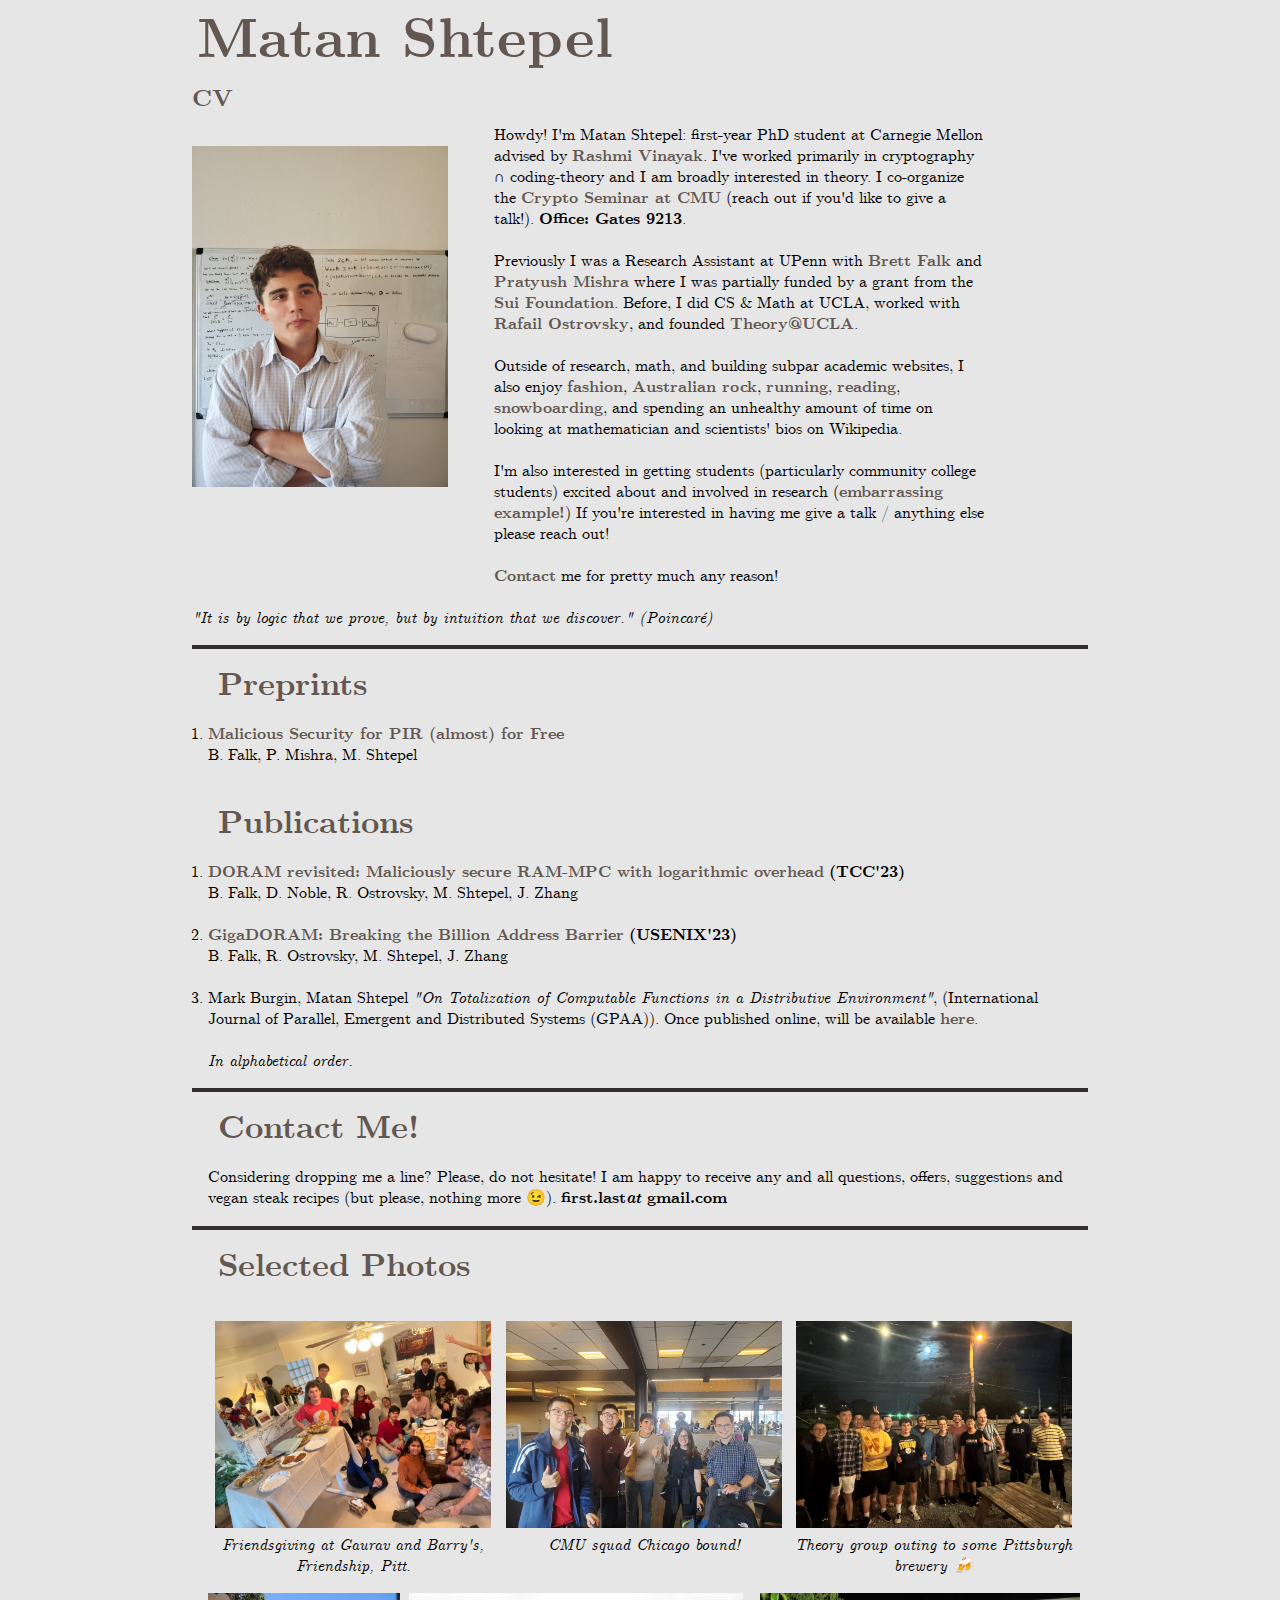
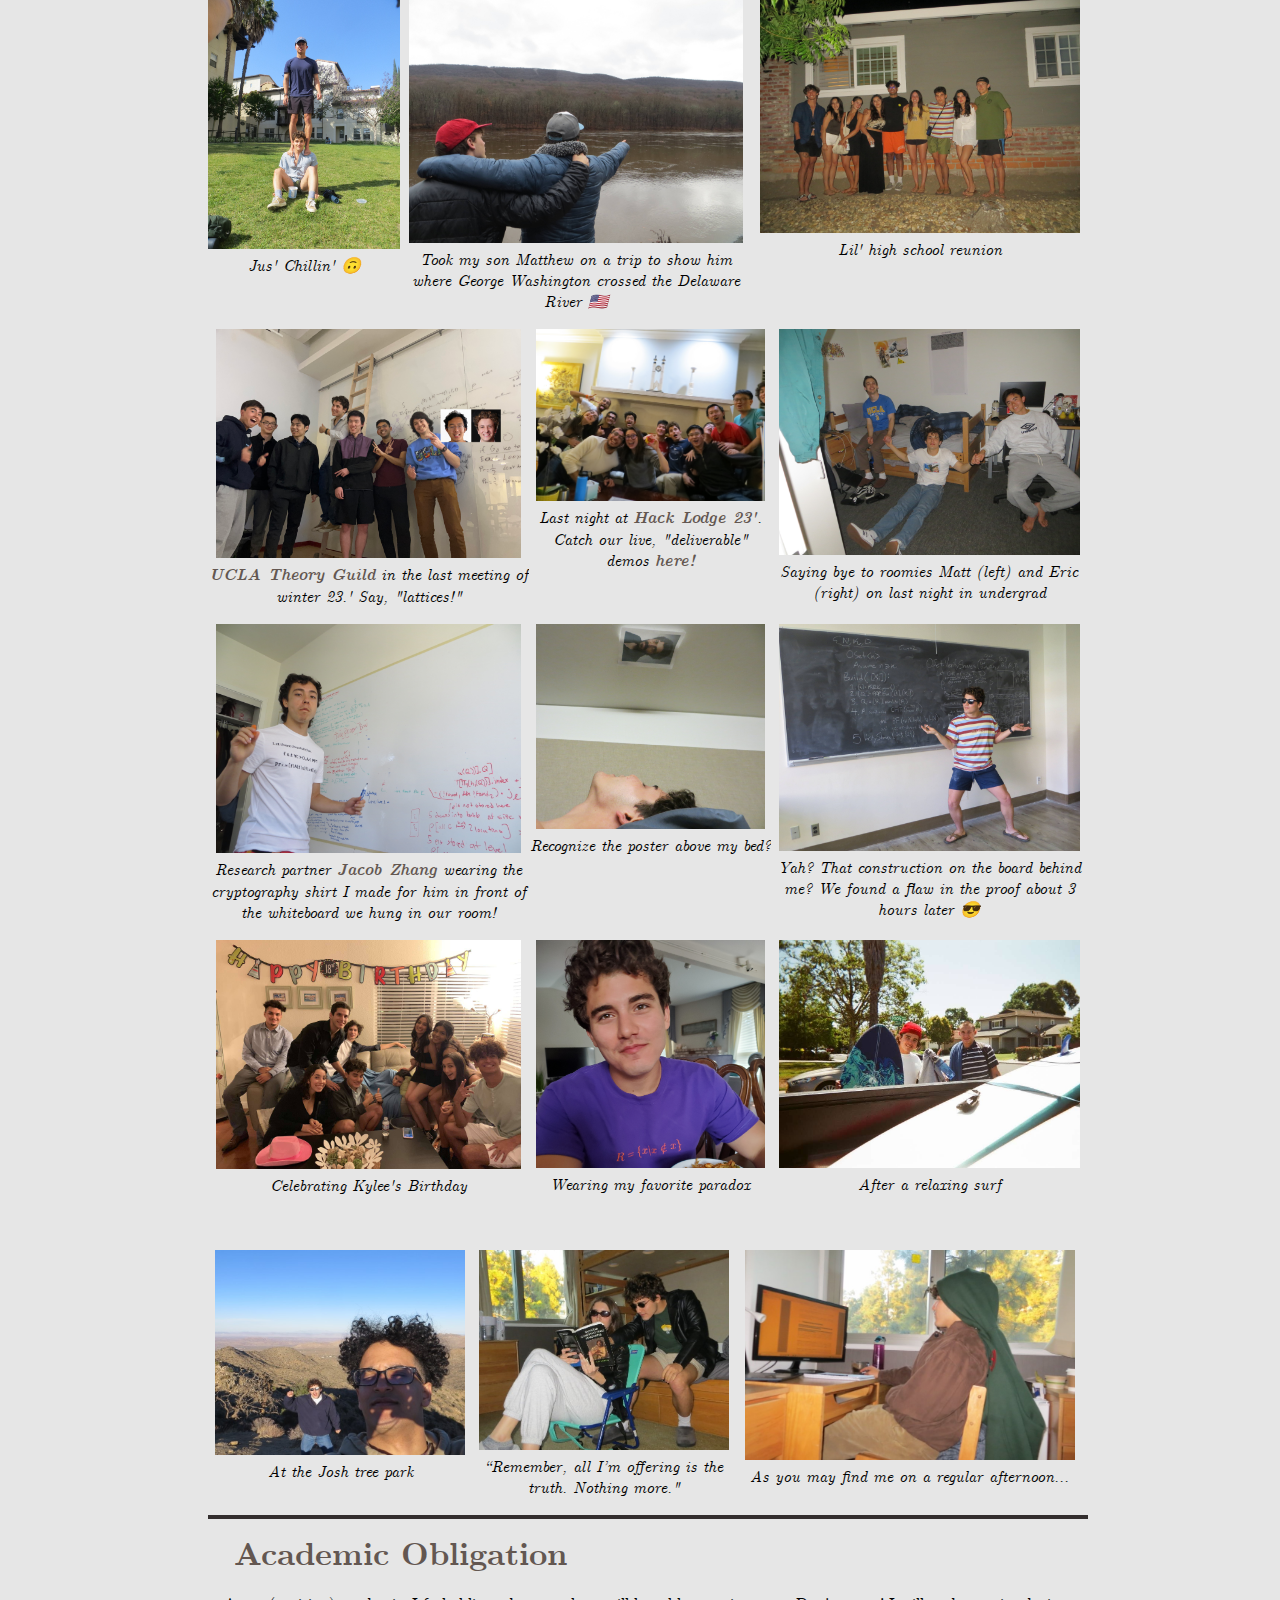
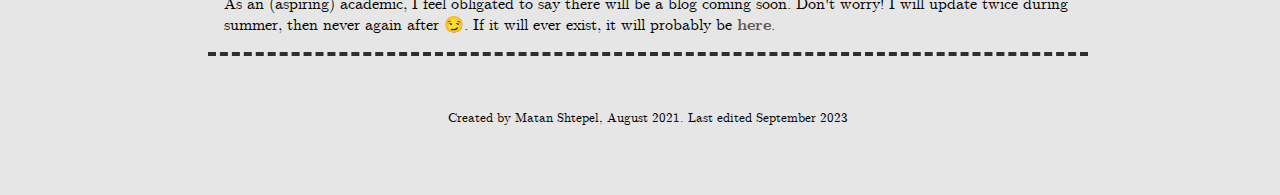
<file: index.html>
<!DOCTYPE html>
<html lang="en">

<head>
    <meta charset="UTF-8">
    <meta http-equiv="X-UA-Compatible" content="IE=edge">
    <meta name="viewport" content="width=device-width, initial-scale=1.0">
    <meta name="keywords" content="Matan Shtepel, matan shtepel, matan, shtepel">
    <meta name="author" content="Matan Shtepel">
    <meta name="description" content="Matan Shtepel's personal academic website.">
    <meta name="audience" content="Everyone">
    <title>Matan Shtepel</title>
    <link rel="icon" type="image/png" href="favicons/favicon.ico" />

    <link rel="stylesheet" href="fonts/Serif/cmun-serif.css">

    <link rel="stylesheet" href="style.css">
</head>

<body>

    <div class="page-wrapper">
        <div class="main-section">
            <h1 class="main-title">Matan Shtepel</h1>
            <h2><a href="Matan_Shtepel_CV.pdf">CV</a></h2>

            <div class="col-flexbox">
                <div class="main-pic-container">
                    <img src="images/matanPic.jpg" alt="matan shtepel" title="your standard academic portrait">
                </div>
                <p class="main-description">Howdy! I'm Matan Shtepel: first-year PhD student at Carnegie Mellon advised by <a href="https://www.cs.cmu.edu/~rvinayak/">Rashmi Vinayak</a>. 
                    I've worked primarily in cryptography ∩ coding-theory and I am broadly interested in theory. I co-organize the <a href="https://sites.google.com/view/crypto-seminar/home">Crypto Seminar at CMU</a> (reach out if you'd like to give a talk!).
                    <b>Office: Gates 9213</b>.

                    <br><br>
                    Previously I was a Research Assistant at UPenn with <a href="https://www.cis.upenn.edu/~fbrett/">Brett Falk</a> and <a href="https://pratyushmishra.com/">Pratyush Mishra</a> where I was partially funded by a grant from the <a href="https://sui.io/research-awards?ref=blog.sui.io">Sui Foundation</a>. Before, I did CS & Math at UCLA, worked with <a href="https://web.cs.ucla.edu/~rafail/">Rafail Ostrovsky</a>, and founded <a href="https://www.theoryatucla.com/">Theory@UCLA</a>.
                    <br><br>
                    
                    Outside of research, math, and building subpar academic websites, I also enjoy <a
                    href="https://rawgnarly.com/">
                    fashion</a>, <a href="https://open.spotify.com/playlist/75OcKxnQkY9noMuZA8zdtc?si=31327114845047f3">Australian rock</a>, <a href="https://photos.app.goo.gl/LNhtETAwe6pLYztR6">running</a>, <a href="https://equilibriabook.com/toc/">reading</a>,  <a
                    href="https://www.instagram.com/p/B8EsNUVD8rR/">snowboarding</a>, and spending an
                    unhealthy amount of time on looking at mathematician and scientists' bios on Wikipedia.
                    <br><br>
                    I'm also interested in getting students (particularly community college students) excited about and involved in research (<a href="https://www.youtube.com/watch?v=ZDjxeXfRyeY&t=57s">embarrassing example!</a>) If you're interested in having me give a talk / anything else please reach out!   

                    <!--
                    Outside of research and building subpar academic websites, I enjoy collaborating on
                    <a href="https://github.com/GnarlyMshtep" title="my embarrassing GitHub page"> software
                        projects</a>, reading (now: <a href="https://www.hpmor.com/">hpmor</a>), <a
                        href="https://rawgnarly.com/">goofing-around with
                        fashion</a>, <a href="https://photos.app.goo.gl/LNhtETAwe6pLYztR6">running decently often</a>, surfing badly, <a
                        href="https://www.instagram.com/p/B8EsNUVD8rR/">mediocrely snowboarding</a>, taking interest in rationality, listening to <a href="https://open.spotify.com/playlist/75OcKxnQkY9noMuZA8zdtc?si=31327114845047f3">Australian rock</a>, doing blockchain stuff, and spending an
                    unhealthy amount of time on looking at mathematician and scientists' bios on Wikipedia. 
            
                    <br><br>
                    
                    In December, I'll be applying to PhD programs in Cryptography and theory more broadly. You can find my CV <a href="matan_shtepel_cv.pdf">here</a>.-->
                    
                    <br><br>
                    <a href="mailto:matan.shtepel@gmail.com">Contact</a> me for pretty much any reason!
                        <br><br>
                </p>
            </div>
            <p class="quote"><i>"It is by logic that we prove, but by intuition that we discover." (Poincaré)</i>
            </p>
            <div class="col-flexbox">
                <!--<h3>Quick Links:</h3>

                <a class="link" href="" onclick="alert('Avalabile Soon!')">Blog</a>
                <a class="link" href="https://github.com/GnarlyMshtep">Github</a>
                <a class="link" href="" onclick="alert('Avalabile Soon!')">CV</a>
                <a class="link" href="/#contactSec">Contact</a>
                <a class="link" href="">Personal Favorites</a>
            </div>-->


            </div>
            <div class="section">
                <a name="pubs"></a>
                <h4 id="Preprints" class="section-title">Preprints</h4>
                <ol>
                    <li>
                        <a href="https://eprint.iacr.org/2023/578">Malicious Security for PIR (almost) for Free
                        </a>  <br>
                        B. Falk, P. Mishra, M. Shtepel<br>
                     
                    </li>
                    <br>
                </ol>
                <h4 id="Publications" class="section-title">Publications</h4>
                <ol>
                    <li>
                        <a href="https://eprint.iacr.org/2023/578">DORAM revisited: Maliciously secure RAM-MPC with logarithmic overhead</a> <b>(TCC'23)</b> <br>
                        B. Falk, D. Noble, R. Ostrovsky, M. Shtepel, J. Zhang<br>
                    </li>
                    <br>
                    <li>
                        
                        <p><a href="https://www.usenix.org/conference/usenixsecurity23/presentation/falk">GigaDORAM: Breaking the Billion Address Barrier</a> <b>(USENIX'23)</b> <br>
                            B. Falk, R. Ostrovsky, M. Shtepel, J. Zhang<br>
                        </p> 
                       
                        
                    </li>
                    <br>
                    <li>Mark Burgin, Matan Shtepel <i>"On Totalization of Computable Functions in a Distributive
                            Environment"</i>, (International Journal of Parallel, Emergent and
                        Distributed Systems (GPAA)). Once published online, will be available <a
                            href="https://doi.org/10.1080/17445760.2021.2016754">here</a>.
                    </li>
                </ol>
                <br>
                        
                    </ol>
                    <i>In alphabetical order.</i> 
                <!--<h2>In-Writing (added for future PhD apps)</h2>
                <ol>
                    
                    <li>
                        <b>MGigaDORAM: Practical Maliciously-Secure DORAM & RAM-MPC</b> <br>
                        We give MGigaDORAM, the first implemented maliciously secure DORAM. Although its stricter security model, MGigaDORAM is only 4x (currently estimated) slower then most efficient semi-honest DORAM (GigaDORAM). Leveraging MGigaDORAM, we extend the replicated MPC of Lindell et al (<a href="https://eprint.iacr.org/2018/570">[CGHI]</a>) to a RAM-MPC. We show that our RAM-MPC is over 100x faster than previous implementations (which were all semi-honest). We make our implementation open-source and integrate it to Xiao Wang’s <a href="https://github.com/emp-toolkit">EMP-toolkit</a>, allowing non-expert users of the framework to execute MPC computations in the RAM model.<br>
                        B. Falk, S. Kelman, R. Ostrovsky, M. Shtepel, J. Zhang<br>
                        Intend to submit to CCS23 (May)
                    </li>
                    <li>
                        <b>(2^{n},2^{n-1}) poly-logarithmic maliciously-secure RAM-MPC</b> <br>
                        We construct a (2,1) maliciously secure DORAM with logarithmic computation and communication complexity, matching the asymptotics of the best-known semi-honest constructions. Via player composition we show how to construct (2^n,2^n-1) poly-logarithmic maliciously-secure RAM-MPC.<br>
                        B. Falk, R. Ostrovsky, M. Shtepel, J. Zhang<br>
                        Intended submission not yet known.
                    </li>
                </ol>-->
            </div>

            <!-- <div class="section">
            <h4 class="section-title">Academic Interests</h4>

            <p>At large, even though I am primarily computer science and mathematics, I would claim to be fascinated
                with
                philosophy, and physics. At this early point of my academic journey, I don’t feel quite comfortable
                stating
                specific (aimed) areas of work or expertise, particularly seeing that I can’t help to enjoy every single
                course I take and frantically curious about any technical term I hear, but, for those interested in some
                further categorization, I am mostly interested in “pure-ish” areas lying in the intersection of maths
                and
                cs
                such as complexity, cryptography, and algorithms.
            </p>

            <p>To compensate for my high-uncertainty range about my desired field of expertise, for those out there
                still
                hoping to understand “who is Matan Shtepel?” I did my best to articulate what drives my particular
                scholarly
                curiosities, and then, my academic ambitions. The following lists may not be entirely exhaustive, but
                hey,
                they are something. If the following seems a bit romantic, well, that means you really are learning
                about me :)
            </p>

            <p>For starters, I have always, still do, and likely always will, have a deep appreciation for order, rules,
                and structure, which I now understand are the only ways to exceed our inborn biases and human notions,
                but
                more personally, I think games without rules are simply no fun -- at least not in an
                intellectual-challenge
                sense, which bring me great joy. That being said, there are few things that I find as fulfilling as
                tackling
                hard tasks, distinctly those which demand a combination of creativity and deductive reasoning. As
                painful as
                the process leading up to it often is, I find the moment in which my brain switches from the “I have no
                knowledge at all of this strange coalescence of phrases and symbols” state to “I understand!” virtually
                addicting. Beyond such practical concerns, I am driven by the beauty of subjects I am so fortunate to
                study,
                and this is tougher to describe as its not “rational” or explicit, perhaps its about admiring successful
                information compression or the awe of the achievement of my fellow ape-descendants, but when I watched a
                Bertnard Russel interview, studied the fundamentals of topology, or get the first glimpse of Turing
                Machines, my heart was just filled with incredible feeling -- truly indescribable.
            </p>

            <p>Simply (and naively) stated, I am pursuing a career in academia because I believe contributing to the
                ever-growing pool of human knowledge and training others to do the same is the most noble way I can
                spend my
                life/finite time on this earth, and beyond, as far as my limited predictive powers enable me to see, I
                think
                I will find deep happiness within that career. Being able to deeply delve into a topic without a brow
                raised
                and a “you are thinking too much” stated, is a privilege I am willing to work hard for. I must say, from
                time to time I do struggle with the infatuation of visions of fame and glory, but I do my best to stick
                to
                my purest motives and let the many reasons and experiences above determine my life-long ambitions.
                While it’s both difficult to explicitly articulate and awkward to self-state, I would say my burning
                curiosity, not quite fixated on application, chasing a paramount understanding of the space of ideas,
                and
                thirsty for an earnest challenge.
            </p>

        </div>-->





            <div id="contactSec" class="section">
                <h4 class="section-title">Contact Me!</h4>
                <p>Considering dropping me a line? Please, do not hesitate! I am happy to receive any and all
                    questions,
                    offers, suggestions and vegan steak recipes (but please, nothing more 😉).
                    <b>first.last<i>at</i> gmail.com</b></p>

            </div>
            <div class="section">
                <h4 class="section-title">Selected Photos</h4>
                <div class="image-flexbox">

                    <div class="selcted-image" style="flex:.33">
                        <img style="
                            max-height: 55vh;
                        " src="images/friendsgiving_2024.jpeg">
                        <p>Friendsgiving at Gaurav and Barry's, Friendship, Pitt.</p>
                    </div> 
                    <div class="selcted-image" style="flex:.33">
                        <img style="
                            max-height: 55vh;
                        " src="images/chicago_bound_FOCS_2024.jpeg">
                        <p>CMU squad Chicago bound!</p>
                    </div> 
                    <div class="selcted-image" style="flex:.33">
                        <img style="
                            max-height: 55vh;
                        " src="images/theory_outing_1_2024.jpeg">
                        <p>Theory group outing to some Pittsburgh brewery 🍻</p>
                    </div> 
                </div>               


                <div class="image-flexbox">
                    <div class="selcted-image" style="flex:.2">
                        <img style="
                            max-height: 55vh;
                        " src="images/eric_standing.jpeg">
                        <p>Jus' Chillin' 🙃</p>
                    </div>
                    <div class="selcted-image" style="flex:.47">
                        <img style="
                            max-height: 55vh;
                        " src="images/delaware_gw.jpeg">
                        <p>Took my son Matthew on a trip to show him where George Washington crossed the Delaware River 🇺🇸</p>
                    </div>
                    <div class="selcted-image" style="flex: .45;">
                        <img src="images/summer_highschool_gathering.jpeg">
                        <p>Lil' high school reunion</p>
                    </div>
                </div>

                <div class="image-flexbox">
                    <div class="selcted-image" style="flex:.4">
                        <img src="images/ucla_theory_guild_fun_edited.JPG">
                        <p><a href="ucla_theory_guild.html">UCLA Theory Guild</a> in the last meeting of winter 23.' Say, "lattices!"</p>
                    </div>
                    <div class="selcted-image" style="flex:.3">
                        <img src="images/last_night_at_hack_lodge.JPG">
                        <p>Last night at <a href="https://hacklodge.org">Hack Lodge 23'</a>. Catch our live, "deliverable" demos <a href="https://youtube.com/playlist?list=PLNK7oFq6eaEyadUK2RQU8AQjAmHL82if4">here!</a></p>
                    </div>
                    <div class="selcted-image" style="flex: .395;">
                        <img src="images/bye_to_mattt_and_eric.JPG">
                        <p>Saying bye to roomies Matt (left) and Eric (right) on last night in undergrad</p>
                    </div>

                </div>
                <div class="image-flexbox">
                    <div class="selcted-image" style="flex:.4">
                        <img src="images/jacob_whiteboard.jpg">
                        <p>Research partner <a href="https://www.linkedin.com/in/jacob-zhang-9a767a140/">Jacob Zhang</a> wearing the cryptography shirt I made for him in front of the whiteboard we hung in our room!</p>
                    </div>
                    <div class="selcted-image" style="flex:.3">
                        <img src="images/wigderson_poster.jpg">
                        <p>Recognize the poster above my bed?</p>
                    </div>
                    <div class="selcted-image" style="flex: .395;">
                        <img src="images/blackboard_goof.jpg">
                        <p>Yah? That construction on the board behind me? We found a flaw in the proof about 3 hours later 😎</p>
                    </div>

                </div>
                <div class="image-flexbox">
                    <div class="selcted-image" style="flex:.4">
                        <img src="images/kyleesBirthday.jpg">
                        <p>Celebrating Kylee's Birthday</p>
                    </div>
                    <div class="selcted-image" style="flex:.3">
                        <img src="images/Russel'sParadox.jpg">
                        <p>Wearing my favorite paradox</p>
                    </div>
                    <div class="selcted-image" style="flex: .395;">
                        <img src="images/goneSurfingResized.jpg">
                        <p>After a relaxing surf</p>
                    </div>

                </div>
                <br>
                <div class="image-flexbox">
                    <div class="selcted-image" style="flex:.30">
                        <img src="images/atJoshTree.jpg">
                        <p>At the Josh tree park</p>
                    </div>
                    <div class="selcted-image" style="flex:.3">
                        <img src="images/lexAndI.jpg">
                        <p>“Remember, all I’m offering is the truth. Nothing more."</p>
                    </div>
                    <div class="selcted-image" style="flex: .395;">
                        <img src="images/classicalyPositioned.jpg">
                        <p>As you may find me on a regular afternoon...</p>
                    </div>

                </div>
                <div class="section">
                    <h4 class="section-title">Academic Obligation</h4>
                    As an (aspiring) academic, I feel obligated to say there will be a blog coming soon. Don't worry! I will update twice during summer, then never again after 😏. If it will ever exist, it will probably be <a href="https://matanshtepel.substack.com/">here</a>.
                    <!--
                    To wrap it up, here are some personal favorites from the many facets of life:
                    <div class="split-page-writing">
                        <div class="col1">
                            <ul>
                                <li><u>Song:</u> <a href="https://open.spotify.com/track/3kbUFmLV5SHVQonfOpNgkd">San
                                        Tropez</a> by Pink
                                    Floyd. I promise, give it a listen! Catch all my fav songs <a
                                        href="https://open.spotify.com/playlist/3kAW3gAdjVXgwEgaC0F5T3?si=1bf9f871551e42bf">here</a>.
                                </li>

                                <li><u>YouTube Video:</u> I found this<a
                                        href="https://www.youtube.com/watch?v=hEUO6pjwFOo&t=2s">Robert Miles video</a>
                                    on
                                    the
                                    orthogonality thesis quite profound</li>
                                <li><u>YouTube Channel:</u> <a
                                        href="https://www.youtube.com/channel/UCYO_jab_esuFRV4b17AJtAw">3b1b</a> No
                                    doubt.
                                </li>
                                <li><u>Podcast:</u> <a href="https://lexfridman.com/podcast/">The Lex Fridman
                                        Podcast</a>
                                </li>
                            </ul>
                        </div>
                        <div class="col2">

                        </div>
                    </div>
                    -->
                </div>
                <footer>
                    Created by Matan Shtepel, August 2021. Last edited September 2023
                </footer>
            </div>

            <!--
To do: 
- Website Color Scheme 
- more links
- cool recs
- add thumbnail title to everything that is self aware and sarcastic
- better description
-->
</file>
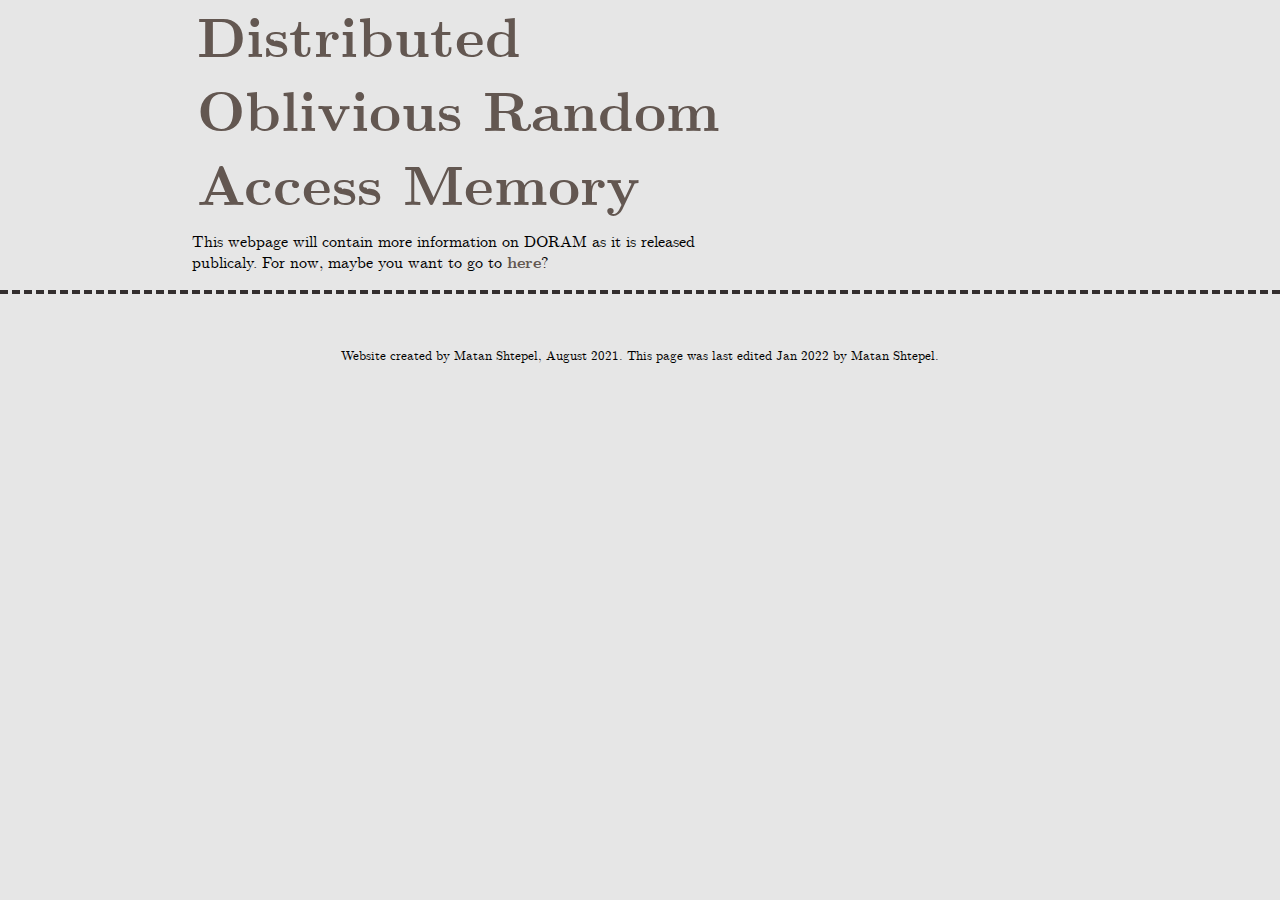
<file: DORAM/index.html>
<!DOCTYPE html>
<html lang="en">

<head>
    <meta charset="UTF-8">
    <meta http-equiv="X-UA-Compatible" content="IE=edge">
    <meta name="viewport" content="width=device-width, initial-scale=1.0">
    <meta name="keywords" content="Matan Shtepel, matan shtepel, matan, shtepel">
    <meta name="author" content="Matan Shtepel">
    <meta name="description" content="Matan Shtepel's personal academic website.">
    <meta name="audience" content="Everyone">
    <title>UCLA Theoretical Computer Science Guild</title>
    <link rel="icon" type="image/png" href="favicons/favicon.ico" />

    <link rel="stylesheet" href="../fonts/Serif/cmun-serif.css">

    <link rel="stylesheet" href="../style.css">

</head>

<body>

    <div class="page-wrapper">
        <div class="main-section"style="width: 60%;">
            <h1 class="main-title" >Distributed Oblivious Random Access Memory</h1>
               This webpage will contain more information on DORAM as it is released publicaly. For now, maybe you want to go to <a href="HackLodge_demo.html">here</a>? 
        </div>
    </div>
    <footer>
        Website created by Matan Shtepel, August 2021. This page was last edited Jan 2022 by Matan Shtepel.
    </footer>
        <script type="text/javascript" src="HackLodge_demo.js"></script>

</body>

            <!--
To do: 
- Website Color Scheme 
- more links
- cool recs
- add thumbnail title to everything that is self aware and sarcastic
- better description
-->
</file>
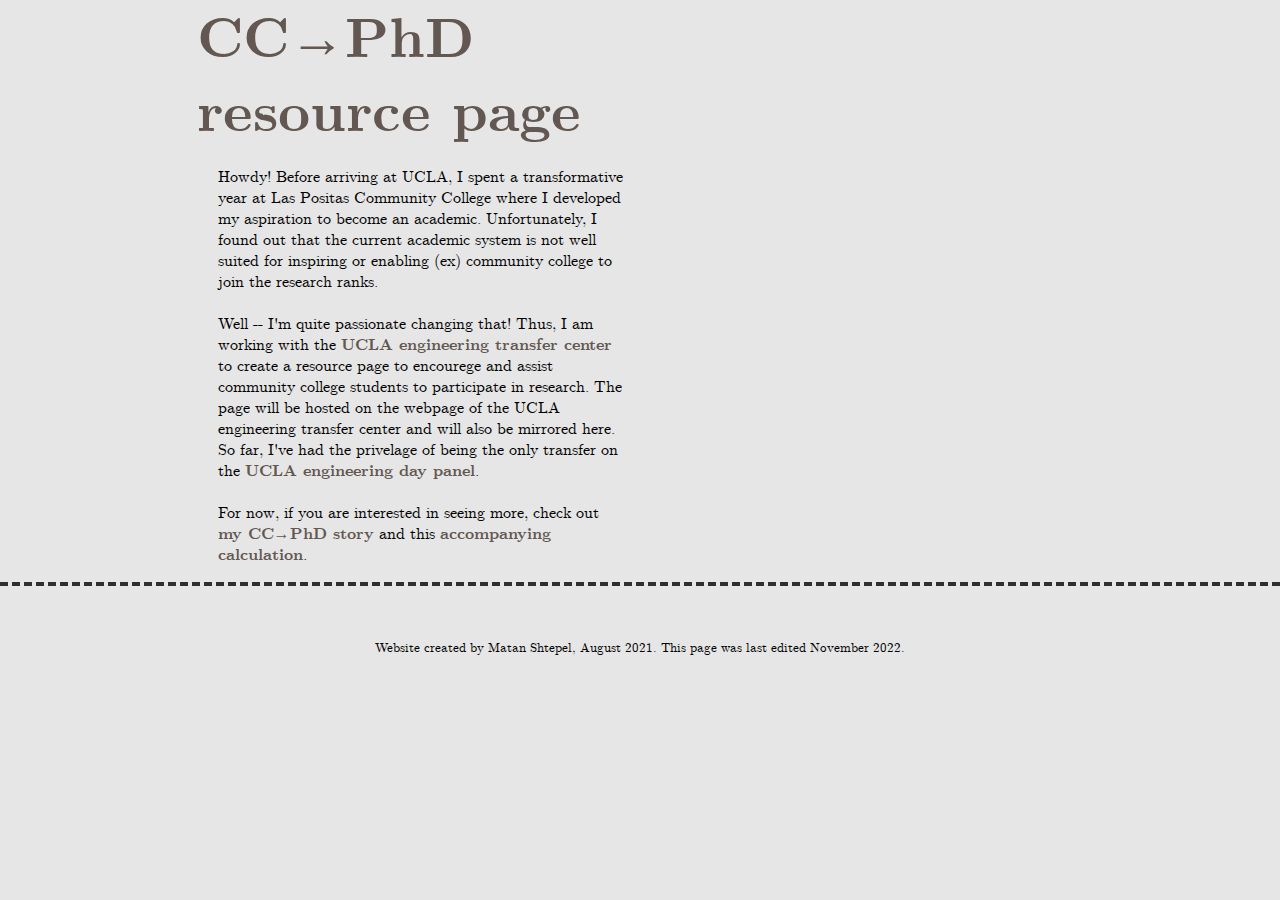
<file: cc_to_phd.html>
<!DOCTYPE html>
<html lang="en">

<head>
    <meta charset="UTF-8">
    <meta http-equiv="X-UA-Compatible" content="IE=edge">
    <meta name="viewport" content="width=device-width, initial-scale=1.0">
    <meta name="keywords" content="Matan Shtepel, matan shtepel, matan, shtepel">
    <meta name="author" content="Matan Shtepel">
    <meta name="description" content="Matan Shtepel's personal academic website.">
    <meta name="audience" content="Everyone">
    <title>UCLA Theoretical Computer Science Guild</title>
    <link rel="icon" type="image/png" href="favicons/favicon.ico" />

    <link rel="stylesheet" href="fonts/Serif/cmun-serif.css">

    <link rel="stylesheet" href="style.css">
</head>

<body>

    <div class="page-wrapper">
        <div class="main-section"style="width: 60%;">
            <h1 class="main-title" >CC→PhD resource page</h1>

                <p class="main-description">Howdy! 
                    Before arriving at UCLA, I spent a transformative year at Las Positas Community College where I developed my aspiration to become an academic. Unfortunately, I found out that the current academic system is not well suited for inspiring or enabling (ex) community college to join the research ranks. 
                    <br><br>
                    Well -- I'm quite passionate changing that! Thus, I am working with the <a href="https://etransfercenter.seas.ucla.edu/">UCLA engineering transfer center</a> to create a resource page to encourege and assist community college students to participate in research. The page will be hosted on the webpage of the UCLA engineering transfer center and will also be mirrored here. So far, I've had the privelage of being the only transfer on the <a href="https://etransfercenter.seas.ucla.edu/engineering-day/">UCLA engineering day panel</a>.
                    <br><br>
                    For now, if you are interested in seeing more, check out <a href="phd-apps/cc_to_phd_story.pdf">my CC→PhD story</a> and this <a href="phd-apps/cc_to_phd_calc.pdf">accompanying calculation</a>.  
                </p>
               
        </div>
    </div>
    <footer>
        Website created by Matan Shtepel, August 2021. This page was last edited November 2022.
    </footer>
</body>

            <!--
To do: 
- Website Color Scheme 
- more links
- cool recs
- add thumbnail title to everything that is self aware and sarcastic
- better description
-->
</file>
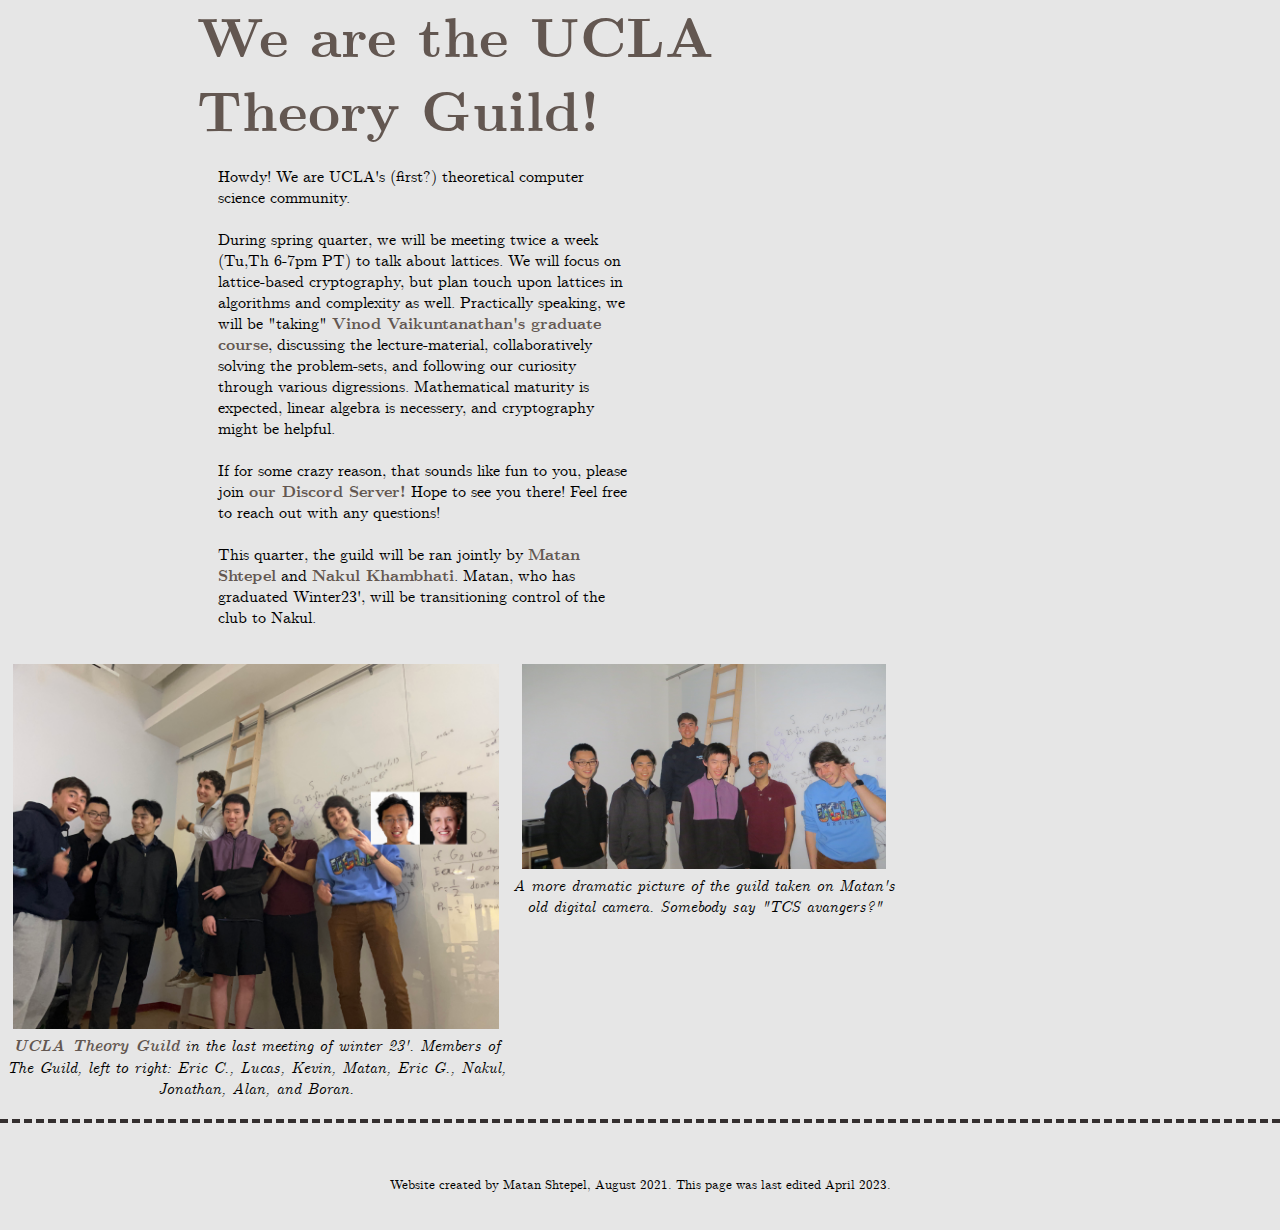
<file: ucla_theory_guild.html>
<!DOCTYPE html>
<html lang="en">

<head>
    <meta charset="UTF-8">
    <meta http-equiv="X-UA-Compatible" content="IE=edge">
    <meta name="viewport" content="width=device-width, initial-scale=1.0">
    <meta name="keywords" content="Matan Shtepel, matan shtepel, matan, shtepel">
    <meta name="author" content="Matan Shtepel">
    <meta name="description" content="Matan Shtepel's personal academic website.">
    <meta name="audience" content="Everyone">
    <title>UCLA Theoretical Computer Science Guild</title>
    <link rel="icon" type="image/png" href="favicons/favicon.ico" />

    <link rel="stylesheet" href="fonts/Serif/cmun-serif.css">

    <link rel="stylesheet" href="style.css">
</head>

<body>

    <div class="page-wrapper">
        <div class="main-section"style="width: 60%;">
            <h1 class="main-title" >We are the <b>UCLA Theory Guild!</b></h1>

                <p class="main-description">Howdy! We are UCLA's (first?) theoretical computer science community. <br><br>
                    During spring quarter, we will be meeting twice a week (Tu,Th 6-7pm PT) to talk about lattices. We will focus on lattice-based cryptography, but plan touch upon lattices in algorithms and complexity as well. Practically speaking, we will be "taking" <a href="http://people.csail.mit.edu/vinodv/CS294/">Vinod Vaikuntanathan's graduate course</a>, discussing the lecture-material, collaboratively solving the problem-sets, and following our curiosity through various digressions. Mathematical maturity is expected, linear algebra is necessery, and cryptography might be helpful.<br><br>
                    
                    If for some crazy reason, that sounds like fun to you, please join <a href="https://discord.gg/2y4NXbZu9M">our Discord Server!</a> Hope to see you there! Feel free to reach out with any questions!<br><br>

                    This quarter, the guild will be ran jointly by <a href="https://matanshtepel.com">Matan Shtepel</a> and <a href="https://in.linkedin.com/in/nakul-khambhati-4647261b6">Nakul Khambhati</a>. Matan, who has graduated Winter23', will be transitioning control of the club to Nakul. 
                </p>
               
        </div>
    </div>
    <div style="margin: 1.5vw auto !important;"class="image-flexbox">
        <div class="selcted-image" style="flex:.4">
            <img src="images/ucla_theory_guild_fun_edited.JPG">
            <p><a href="ucla_theory_guild.html">UCLA Theory Guild</a> in the last meeting of winter 23'. Members of The Guild, left to right: Eric C., Lucas, Kevin, Matan, Eric G., Nakul, Jonathan, Alan, and Boran.</p>
        </div>
        <div class="selcted-image" style="flex:.3">
            <img src="images/dramatic_guild.JPG">
            <p>A more dramatic picture of the guild taken on Matan's old digital camera. Somebody say "TCS avangers?"</p>
        </div>

    </div>

    <footer>
        Website created by Matan Shtepel, August 2021. This page was last edited April 2023.
    </footer>
</body>

            <!--
To do: 
- Website Color Scheme 
- more links
- cool recs
- add thumbnail title to everything that is self aware and sarcastic
- better description
-->
</file>
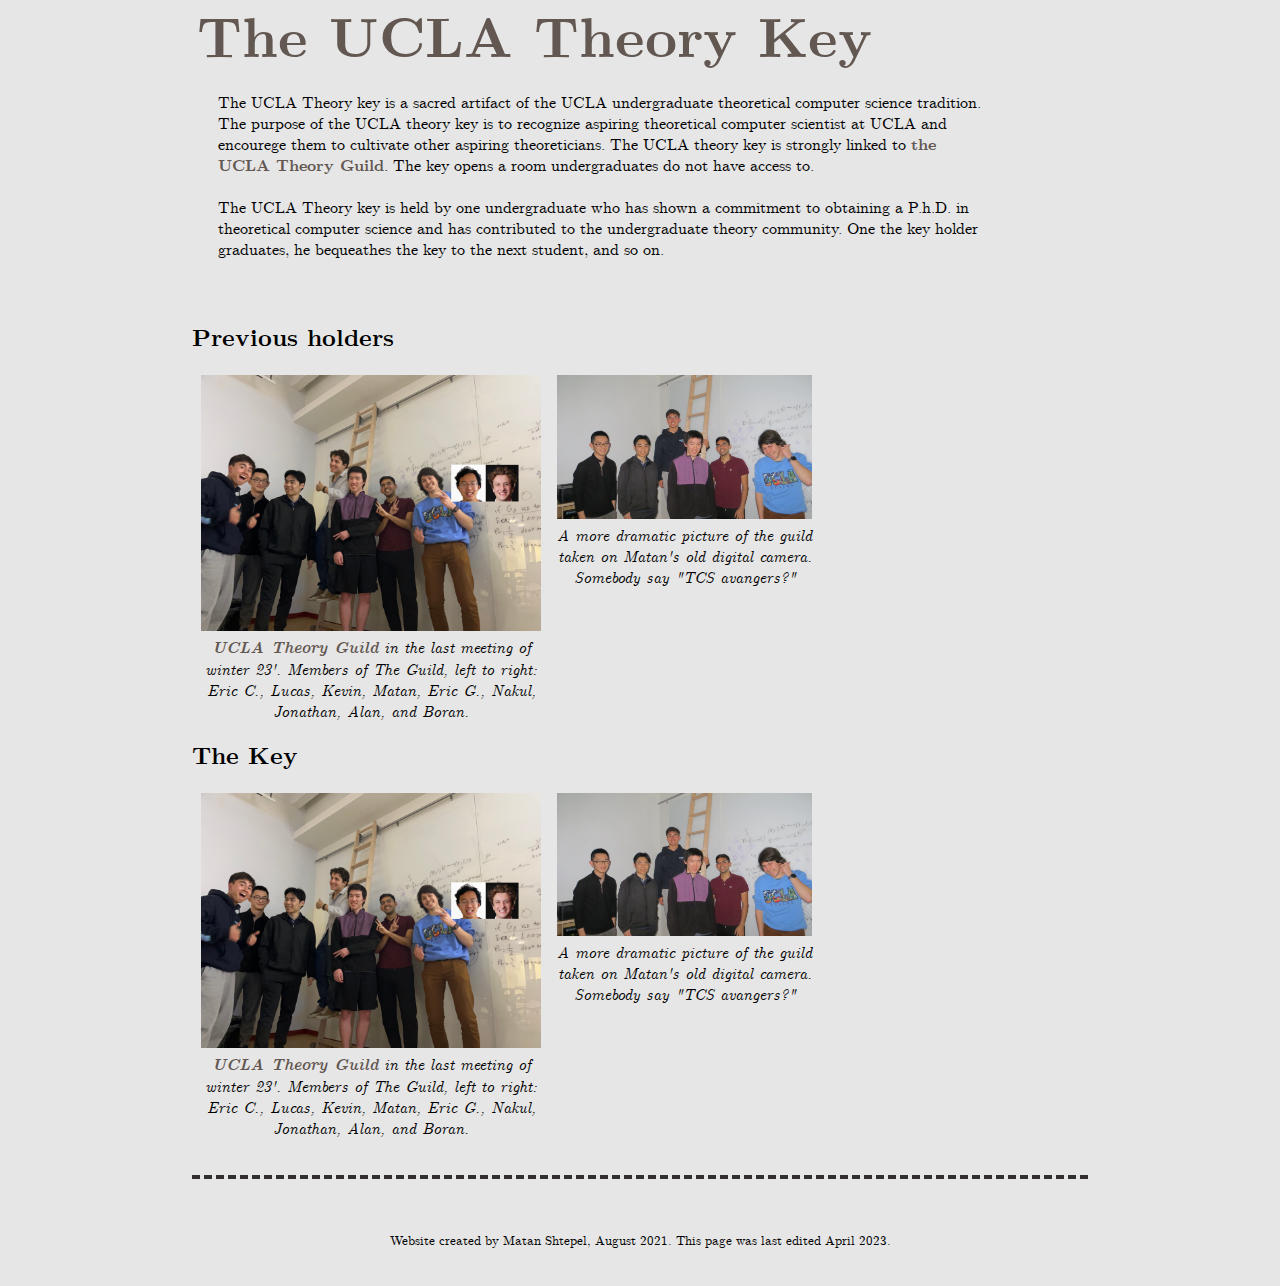
<file: ucla_theory_key.html>
<!DOCTYPE html>
<html lang="en">

<head>
    <meta charset="UTF-8">
    <meta http-equiv="X-UA-Compatible" content="IE=edge">
    <meta name="viewport" content="width=device-width, initial-scale=1.0">
    <meta name="keywords" content="UCLA Theory Key">
    <meta name="author" content="Matan Shtepel">
    <meta name="description" content="UCLA Theory key.">
    <meta name="audience" content="Everyone">
    <title>UCLA Theory Key</title>
    <link rel="icon" type="image/png" href="favicons/favicon.ico" />

    <link rel="stylesheet" href="fonts/Serif/cmun-serif.css">

    <link rel="stylesheet" href="style.css">
</head>

<body>

    <div class="page-wrapper">
        <div class="main-section"style="">
            <h1 class="main-title" >The UCLA Theory Key</b></h1>

                <p class="main-description">The UCLA Theory key is a sacred artifact of the UCLA undergraduate theoretical computer science tradition. The purpose of the UCLA theory key is to recognize aspiring theoretical computer scientist at UCLA and encourege them to cultivate other aspiring theoreticians. The UCLA theory key is strongly linked to <a href="ucla_theory_guild.html">the UCLA Theory Guild</a>. The key opens a room undergraduates do not have access to.   
                <br><br>
                The UCLA Theory key is held by one undergraduate who has shown a commitment to obtaining a P.h.D. in theoretical computer science and has contributed to the undergraduate theory community. One the key holder graduates, he bequeathes the key to the next student, and so on. 
                </p>
            <br><br><br>
            <h2 >Previous holders</b></h2>

            <div style="margin: 1.5vw auto !important;"class="image-flexbox">
                <div class="selcted-image" style="flex:.4">
                    <img src="images/ucla_theory_guild_fun_edited.JPG">
                    <p><a href="ucla_theory_guild.html">UCLA Theory Guild</a> in the last meeting of winter 23'. Members of The Guild, left to right: Eric C., Lucas, Kevin, Matan, Eric G., Nakul, Jonathan, Alan, and Boran.</p>
                </div>
                <div class="selcted-image" style="flex:.3">
                    <img src="images/dramatic_guild.JPG">
                    <p>A more dramatic picture of the guild taken on Matan's old digital camera. Somebody say "TCS avangers?"</p>
                </div>
        
            </div>


            <h2 >The Key</b></h2>
            <div style="margin: 1.5vw auto !important;"class="image-flexbox">
                <div class="selcted-image" style="flex:.4">
                    <img src="images/ucla_theory_guild_fun_edited.JPG">
                    <p><a href="ucla_theory_guild.html">UCLA Theory Guild</a> in the last meeting of winter 23'. Members of The Guild, left to right: Eric C., Lucas, Kevin, Matan, Eric G., Nakul, Jonathan, Alan, and Boran.</p>
                </div>
                <div class="selcted-image" style="flex:.3">
                    <img src="images/dramatic_guild.JPG">
                    <p>A more dramatic picture of the guild taken on Matan's old digital camera. Somebody say "TCS avangers?"</p>
                </div>
        
            </div> 
               
        

    </div>

    <footer>
        Website created by Matan Shtepel, August 2021. This page was last edited April 2023.
    </footer>
</body>

            <!--
To do: 
- Website Color Scheme 
- more links
- cool recs
- add thumbnail title to everything that is self aware and sarcastic
- better description
-->
</file>
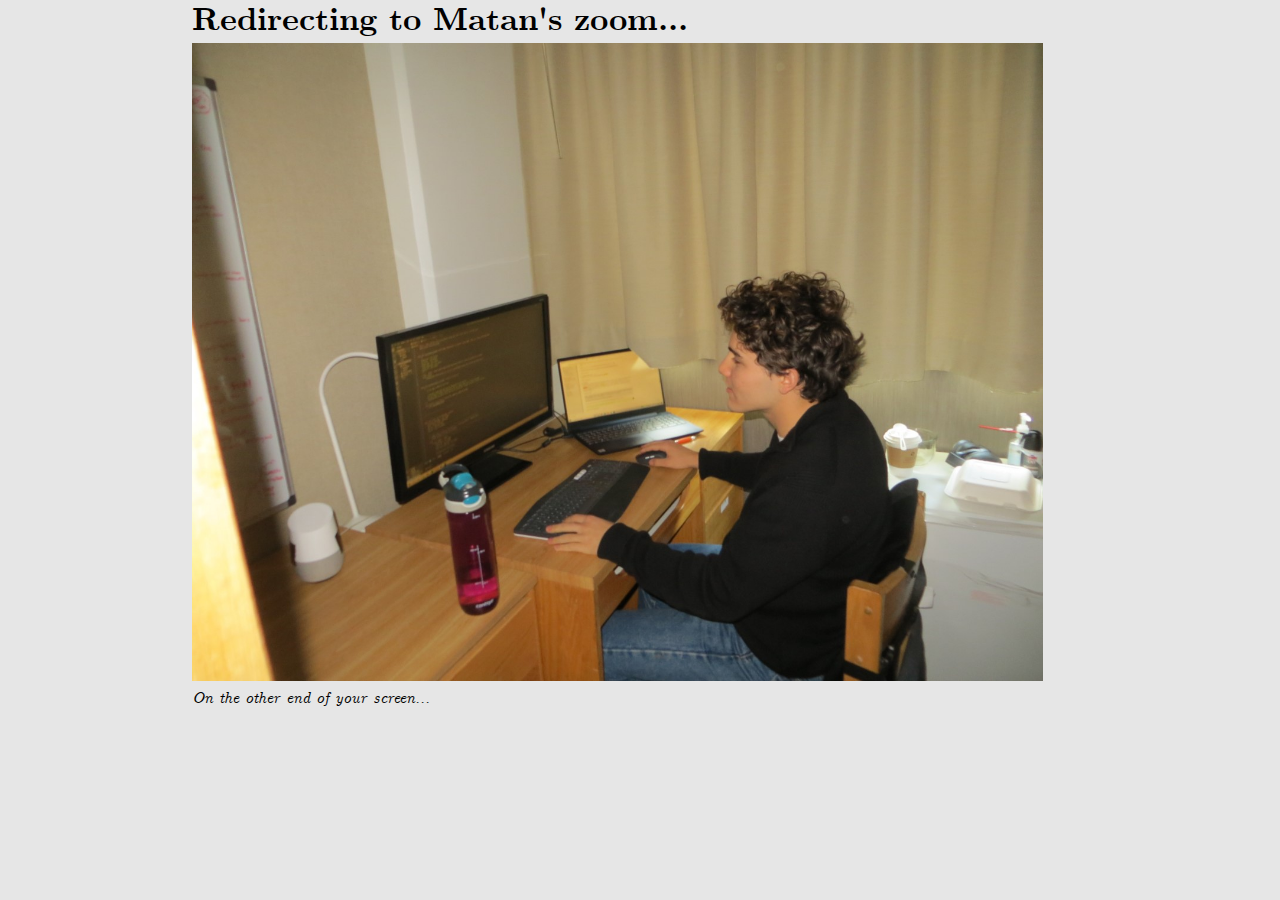
<file: zoom.html>
<!DOCTYPE html>
<html lang="en">
<head>
    <meta charset="UTF-8">
    <meta http-equiv="X-UA-Compatible" content="IE=edge">
    <meta name="viewport" content="width=device-width, initial-scale=1.0">
    <meta http-equiv="Refresh" content="4; url=https://ucla.zoom.us/my/matanshtepel" />
    <title>Matan's Zoom</title>

    <link rel="icon" type="image/png" href="favicons/favicon.ico" />

    <link rel="stylesheet" href="fonts/Serif/cmun-serif.css">

    <link rel="stylesheet" href="style.css">
</head>
<body>
    
    <div class="page-wrapper">
        <div class="main-section">
            <h1>Redirecting to Matan's zoom...</h1>

            <div class="zoom-page-image" style="width: 30vw;margin: 0 auto;">
                </div>
                <div class="selcted-image">
                    <img src="images/on_computer.JPG">
                    <p>On the other end of your screen...</p>
                </div>

            </div>
        </div>
    </div>
</body>
</html>
</file>
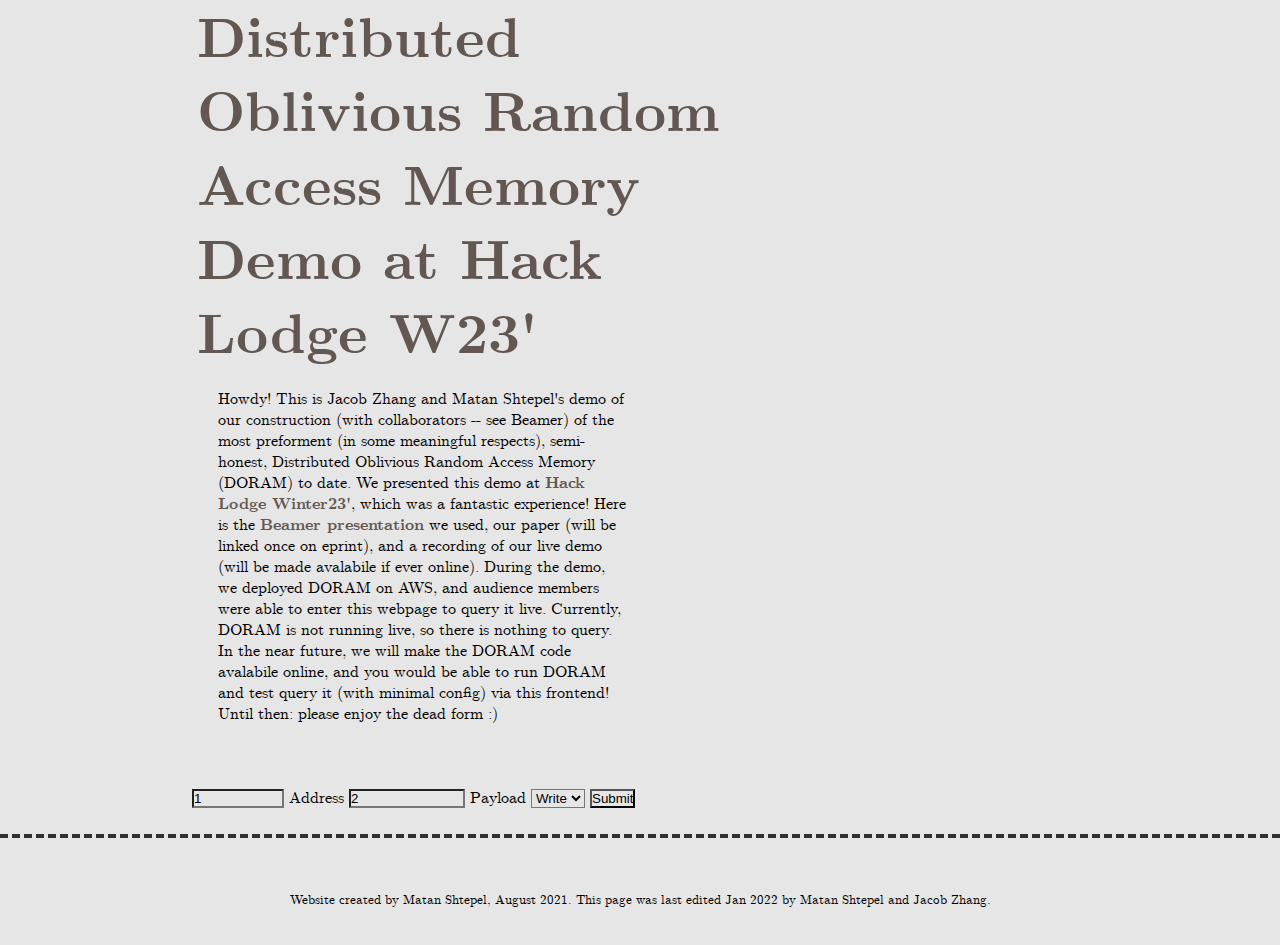
<file: DORAM/HackLodge_demo.html>
<!DOCTYPE html>
<html lang="en">

<head>
    <meta charset="UTF-8">
    <meta http-equiv="X-UA-Compatible" content="IE=edge">
    <meta name="viewport" content="width=device-width, initial-scale=1.0">
    <meta name="keywords" content="Matan Shtepel, matan shtepel, matan, shtepel">
    <meta name="author" content="Matan Shtepel">
    <meta name="description" content="Matan Shtepel's personal academic website.">
    <meta name="audience" content="Everyone">
    <title>UCLA Theoretical Computer Science Guild</title>
    <link rel="icon" type="image/png" href="favicons/favicon.ico" />

    <link rel="stylesheet" href="../fonts/Serif/cmun-serif.css">

    <link rel="stylesheet" href="../style.css">

</head>

<body>

    <div class="page-wrapper">
        <div class="main-section"style="width: 60%;">
            <h1 class="main-title" >Distributed Oblivious Random Access Memory Demo at Hack Lodge W23'</h1>

                <p class="main-description">
                    Howdy! This is Jacob Zhang and Matan Shtepel's demo of our construction (with collaborators -- see Beamer) of the most preforment (in some meaningful respects), semi-honest, Distributed Oblivious Random Access Memory (DORAM) to date. We presented this demo at  <a href="https://hacklodge.org/">Hack Lodge Winter23'</a>, which was a fantastic experience! 
                    Here is the <a href="https://matanshtepel.com/DORAM/HackLodge_beamer.pdf">Beamer presentation</a> we used, our paper (will be linked once on eprint), and a recording of our live demo (will be made avalabile if ever online).
                    
                    During the demo, we deployed DORAM on AWS, and audience members were able to enter this webpage to query it live. Currently, DORAM is not running live, so there is nothing to query. In the near future, we will make the DORAM code avalabile online, and you would be able to run DORAM and test query it (with minimal config) via this frontend! Until then: please enjoy the dead form :) 
                </p>
                <br><br><br>
                <form id="doramQueryForm">
                      <input name="address"type="number" min="1" value="1" max="1048575">
                      <label>Address</label>
                      
                      <input type="number" name="payload" min="1" value="2" max="4294967296">
                      <label id="payload-label">Payload</label>

                        <select name="rw" id="rw-select">
                            <option value="write">Write</option>
                            <option value="read">Read</option> 
                        </select>

                    <input type="submit" >
                </form>

                <h5 class="main-description" id="updateReport"></h5>
               
        </div>
    </div>
    <footer>
        Website created by Matan Shtepel, August 2021. This page was last edited Jan 2022 by Matan Shtepel and Jacob Zhang.
    </footer>
        <script type="text/javascript" src="HackLodge_demo.js"></script>

</body>

            <!--
To do: 
- Website Color Scheme 
- more links
- cool recs
- add thumbnail title to everything that is self aware and sarcastic
- better description
-->
</file>
<file: fonts/Serif/cmun-serif.css>
@font-face {
	font-family: 'Computer Modern Serif';
	src: url('cmunrm.eot');
	src: url('cmunrm.eot?#iefix') format('embedded-opentype'),
		 url('cmunrm.woff') format('woff'),
		 url('cmunrm.ttf') format('truetype'),
		 url('cmunrm.svg#cmunrm') format('svg');
	font-weight: normal;
	font-style: normal;
}


@font-face {
	font-family: 'Computer Modern Serif';
	src: url('cmunbx.eot');
	src: url('cmunbx.eot?#iefix') format('embedded-opentype'),
		 url('cmunbx.woff') format('woff'),
		 url('cmunbx.ttf') format('truetype'),
		 url('cmunbx.svg#cmunbx') format('svg');
	font-weight: bold;
	font-style: normal;
}


@font-face {
	font-family: 'Computer Modern Serif';
	src: url('cmunti.eot');
	src: url('cmunti.eot?#iefix') format('embedded-opentype'),
		 url('cmunti.woff') format('woff'),
		 url('cmunti.ttf') format('truetype'),
		 url('cmunti.svg#cmunti') format('svg');
	font-weight: normal;
	font-style: italic;
}


@font-face {
	font-family: 'Computer Modern Serif';
	src: url('cmunbi.eot');
	src: url('cmunbi.eot?#iefix') format('embedded-opentype'),
		 url('cmunbi.woff') format('woff'),
		 url('cmunbi.ttf') format('truetype'),
		 url('cmunbi.svg#cmunbi') format('svg');
	font-weight: bold;
	font-style: italic;
}
</file>
<file: style.css>
:root {
    --brown: rgb(99, 87, 81);
    --light-blue: #add8e6;
    --lightBlack: rgb(51, 46, 46)
}

* {
    margin: 0;
    padding: 0;
    box-sizing: border-box;
    background-color: rgb(230, 230, 230);
}

body {
    font-family: "Computer Modern Serif", sans-serif;
}

.main-title {
    padding: 5px;
    font-size: 3.5rem;
    color: var(--brown);
}

.page-wrapper {
    width: 70%;
    margin: 0 auto;
}

.main-pic-container img {
    min-width: 15vw;
    max-width: 100%;
    min-width: 20vw;
    min-height: 30vh;
    height: auto;
    object-fit: contain;

}

.main-pic-container {
    margin-right: 20px;
    margin-bottom: 10px;
    margin-top: 30px;
}

.col-flexbox {
    display: flex;
    flex-flow: flex-start;
}

.main-description {
    margin: 1vh 8vw 0 2vw;
}

.quote {
    margin-bottom: 1em;
}

.link {
    padding-top: .5vh;
    margin: 0 3px 0 6px;
}

.main-section {
    padding-bottom: 1em;
}

/*-----MAIN SECTION ENDS------*/

.section {
    border-top: 4px solid var(--lightBlack);
    padding-bottom: 1em;
    padding-left: 1em;
}

.section-title {
    font-size: 2em;
    padding: .5em .3em;
    color: var(--brown);
}

/*------------SLECTED PHOTOS BEGINS--------------*/
img {
    width: 100%;
    height: auto;
    vertical-align: middle;
}

.image-flexbox {
    display: flex;
    flex: 33%;
    text-align: center;
    margin: 1em auto;
}



.selcted-image p {
    padding-top: 7px;
    font-style: italic;

}

.selcted-image img {
    min-width: 15vw;
    max-width: 95%;
    height: 30vh;
    height: auto;
    object-fit: cover;
}

/*.selcted-image {
    border-top: 10px solid var(--lightBlack);
    border-bottom: 10px solid var(--lightBlack);
    border-right: 5px solid var(--lightBlack);
    border-left: 5px solid var(--lightBlack);

}*/




footer {
    border-top: 4px dashed var(--lightBlack);
    text-align: center;
    font-size: small;
    padding: 6vh 0 4vh 0;

}

/*----------link-----------------*/

a {
    text-decoration: none;
    color: var(--brown);
    font-weight: bold;
}


a:hover {
    background-color: var(--brown);
    color: var(--light-blue);
}

/*----------------tooltip------------------*/
.tooltip {
    position: relative;
    display: inline-block;
    /* If you want dots under the hoverable text */
}

/* Tooltip text */
.tooltip .tooltiptext {
    visibility: hidden;
    width: 120px;
    background-color: black;
    color: #fff;
    text-align: center;
    padding: 5px 0;
    border-radius: 6px;
    margin: 19px;

    /* Position the tooltip text - see examples below! */
    position: absolute;
    z-index: 1;
}

/* Show the tooltip text when you mouse over the tooltip container */
.tooltip:hover .tooltiptext {
    visibility: visible;
}


/*Phone adjustments*/

@media only screen and (max-width: 800px) {
    .main-pic-container img {
        min-width: 25vw;

    }
    .page-wrapper {
        width: 80%;
        margin: 0 auto;
    }
    

    .col-flexbox {
        display: flex;
        flex-flow: column;
    }

    .image-flexbox {
        display: flex;
        flex: 33%;
        text-align: center;
        flex-flow: column;
    }

}
</file>
